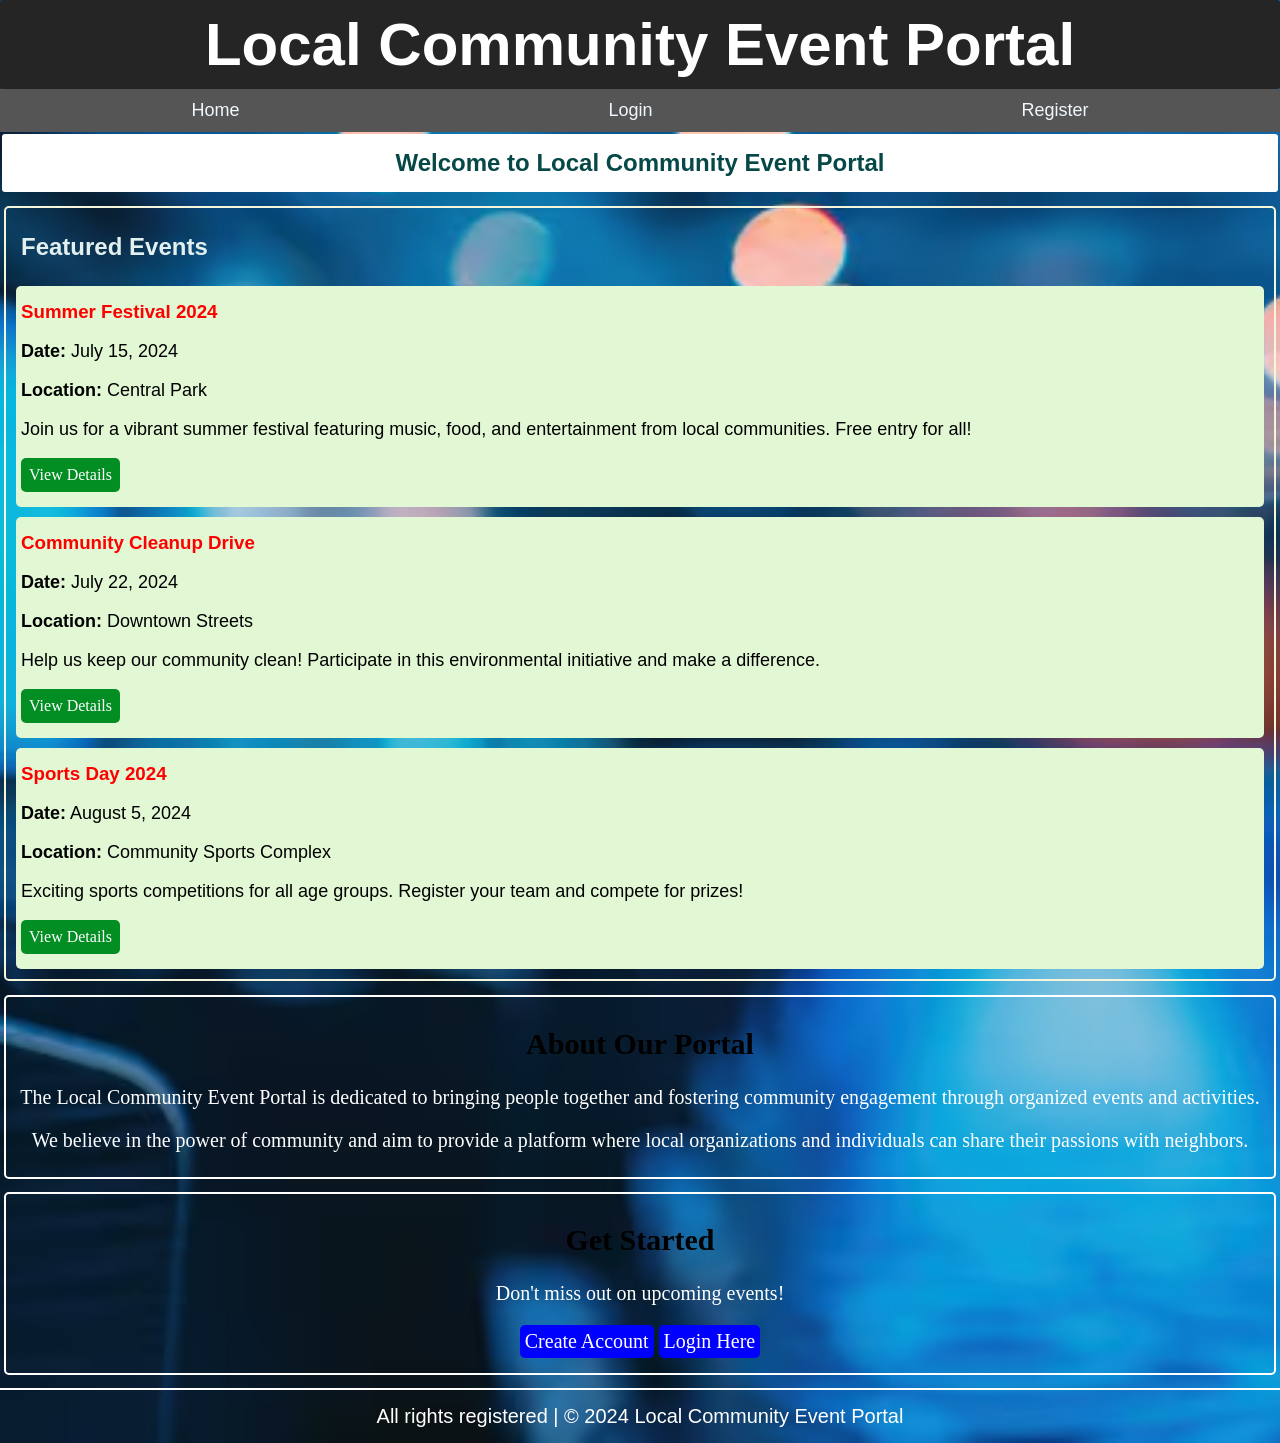
<file: index.html>
<!DOCTYPE html>
<html lang="en">
<head>
    <meta charset="UTF-8">
    <meta name="viewport" content="width=device-width, initial-scale=1.0">
    <title>Local Community Event Portal</title>
    <link rel="stylesheet" href="style.css">
    <style>
        body{
            background-color: aliceblue;
        }
    </style>
</head>
<body>
    <!-- header section -->
    <header>
        <h1>Local Community Event Portal</h1>
    </header>
    <!-- navigation section -->
    <nav>
        <section id="home">
        <a href="index.html">Home</a>
        </section>
        <section id="login">
            <a href="login.html">Login</a>
        </section>
        <section id="register">
            <a href="register.html">Register</a>
        </section>
    </nav>
    <!-- main section  -->
    <main>
        <section id="hero">
            <h1>Welcome to Local Community Event Portal</h1>
         </section>

        <section id="featured-events">
            <h2>Featured Events</h2>
            <article>
                <h3>Summer Festival 2024</h3>
                <p><strong>Date:</strong> July 15, 2024</p>
                <p><strong>Location:</strong> Central Park</p>
                <p>Join us for a vibrant summer festival featuring music, food, and entertainment from local communities. Free entry for all!</p>
                <a href="events.html">View Details</a>
            </article>

            <article>
                <h3>Community Cleanup Drive</h3>
                <p><strong>Date:</strong> July 22, 2024</p>
                <p><strong>Location:</strong> Downtown Streets</p>
                <p>Help us keep our community clean! Participate in this environmental initiative and make a difference.</p>
                <a href="events.html">View Details</a>
            </article>

            <article>
                <h3>Sports Day 2024</h3>
                <p><strong>Date:</strong> August 5, 2024</p>
                <p><strong>Location:</strong> Community Sports Complex</p>
                <p>Exciting sports competitions for all age groups. Register your team and compete for prizes!</p>
                <a href="events.html">View Details</a>
            </article>
        </section>

        <section id="about">
            <h2>About Our Portal</h2>
            <p>The Local Community Event Portal is dedicated to bringing people together and fostering community engagement through organized events and activities.</p>
            <p>We believe in the power of community and aim to provide a platform where local organizations and individuals can share their passions with neighbors.</p>
        </section>

        <section id="cta">
            <h2>Get Started</h2>
            <p>Don't miss out on upcoming events!</p>
            <a href="register.html">Create Account</a>
            <a href="login.html">Login Here</a>
        </section>
    </main>
    <!-- footer section  -->
    <footer>
        All rights registered | &copy; 2024 Local Community Event Portal
    </footer>
</body>
</html>
</file>
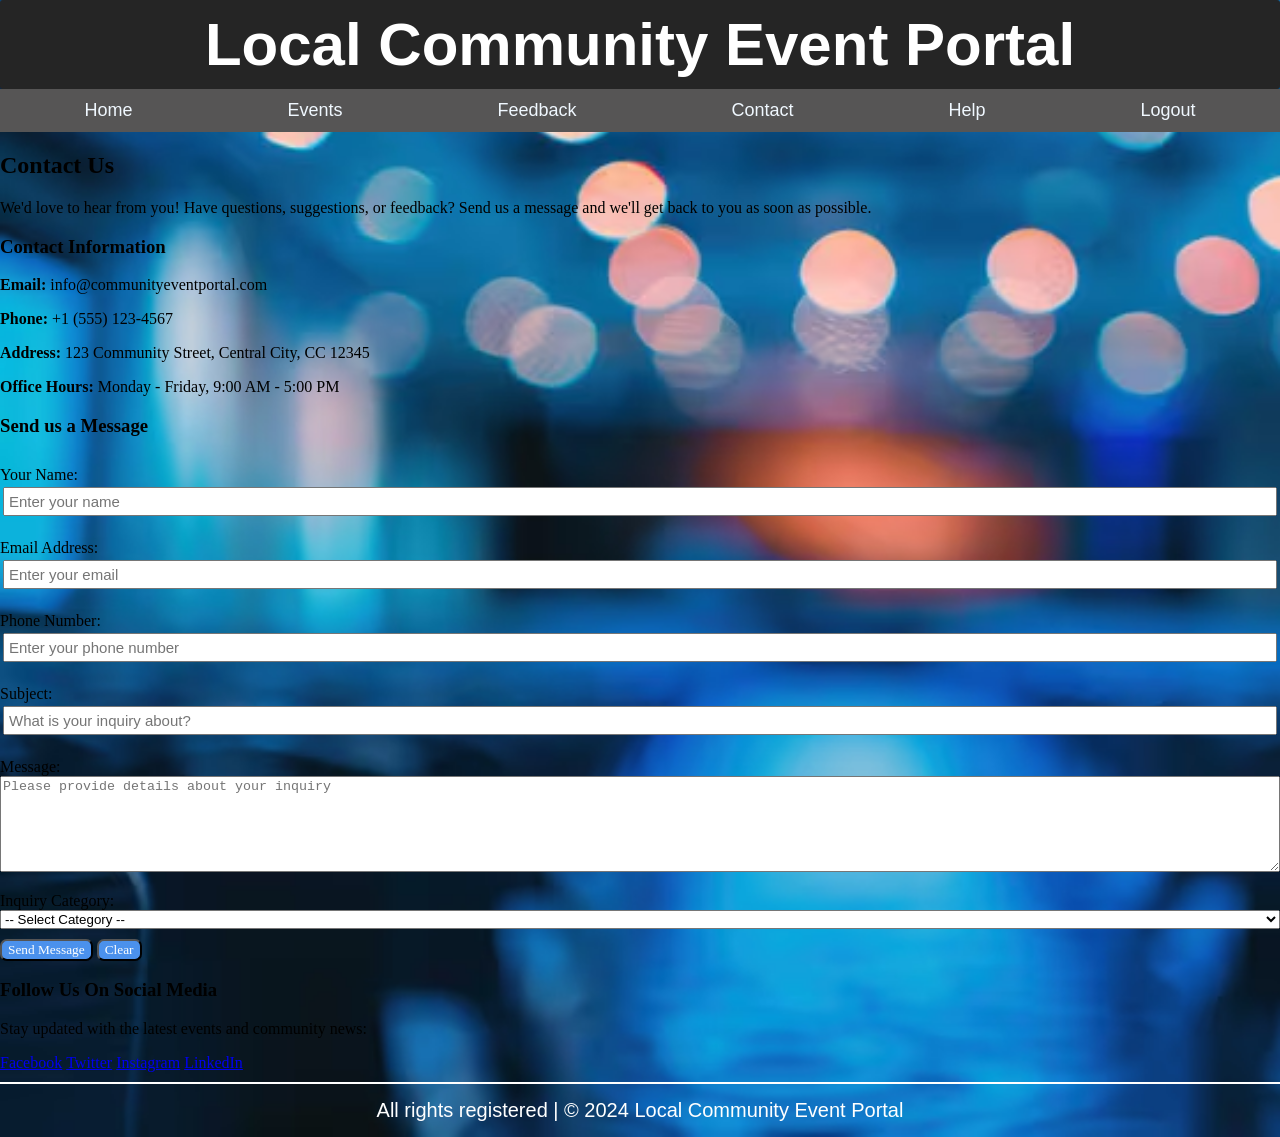
<file: contact.html>
<!DOCTYPE html>
<html lang="en">
<head>
    <meta charset="UTF-8">
    <meta name="viewport" content="width=device-width, initial-scale=1.0">
    <title>Contact Us</title>
    <link rel="stylesheet" href="style.css">
</head>
<body>
    <header>
        <h1>Local Community Event Portal</h1>
    </header>
    <nav>
        <a href="dashboard.html">Home</a>
        <a href="events.html">Events</a>
        <a href="feedback.html">Feedback</a>
        <a href="contact.html">Contact</a>
        <a href="help.html" target="_blank">Help</a>
        <a href="logout.html">Logout</a>
    </nav>
    <main>
        <h2>Contact Us</h2>
        <p>We'd love to hear from you! Have questions, suggestions, or feedback? Send us a message and we'll get back to you as soon as possible.</p>
        
        <section id="contact-info">
            <h3>Contact Information</h3>
            <article>
                <p><strong>Email:</strong> info@communityeventportal.com</p>
                <p><strong>Phone:</strong> +1 (555) 123-4567</p>
                <p><strong>Address:</strong> 123 Community Street, Central City, CC 12345</p>
                <p><strong>Office Hours:</strong> Monday - Friday, 9:00 AM - 5:00 PM</p>
            </article>
        </section>

        <section id="contact-form">
            <h3>Send us a Message</h3>
            <form>
                <div class="form-group">
                    <label for="name">Your Name:</label>
                    <input type="text" id="name" name="name" placeholder="Enter your name" required>
                </div>
                
                <div class="form-group">
                    <label for="email">Email Address:</label>
                    <input type="email" id="email" name="email" placeholder="Enter your email" required>
                </div>

                <div class="form-group">
                    <label for="phone">Phone Number:</label>
                    <input type="tel" id="phone" name="phone" placeholder="Enter your phone number">
                </div>
                
                <div class="form-group">
                    <label for="subject">Subject:</label>
                    <input type="text" id="subject" name="subject" placeholder="What is your inquiry about?" required>
                </div>
                
                <div class="form-group">
                    <label for="message">Message:</label>
                    <textarea id="message" name="message" rows="6" placeholder="Please provide details about your inquiry" required></textarea>
                </div>

                <div class="form-group">
                    <label for="category">Inquiry Category:</label>
                    <select id="category" name="category">
                        <option value="">-- Select Category --</option>
                        <option value="event">Event Related</option>
                        <option value="registration">Registration Help</option>
                        <option value="technical">Technical Issue</option>
                        <option value="feedback">Feedback</option>
                        <option value="partnership">Partnership Inquiry</option>
                        <option value="other">Other</option>
                    </select>
                </div>
                
                <button type="submit">Send Message</button>
                <button type="reset">Clear</button>
            </form>
        </section>

        <section id="social-media">
            <h3>Follow Us On Social Media</h3>
            <p>Stay updated with the latest events and community news:</p>
            <div>
                <a href="#">Facebook</a>
                <a href="#">Twitter</a>
                <a href="#">Instagram</a>
                <a href="#">LinkedIn</a>
            </div>
        </section>
    </main>
    <footer>
        All rights registered | &copy; 2024 Local Community Event Portal
    </footer>
</body>
</html>
</body>
</html>
</file>
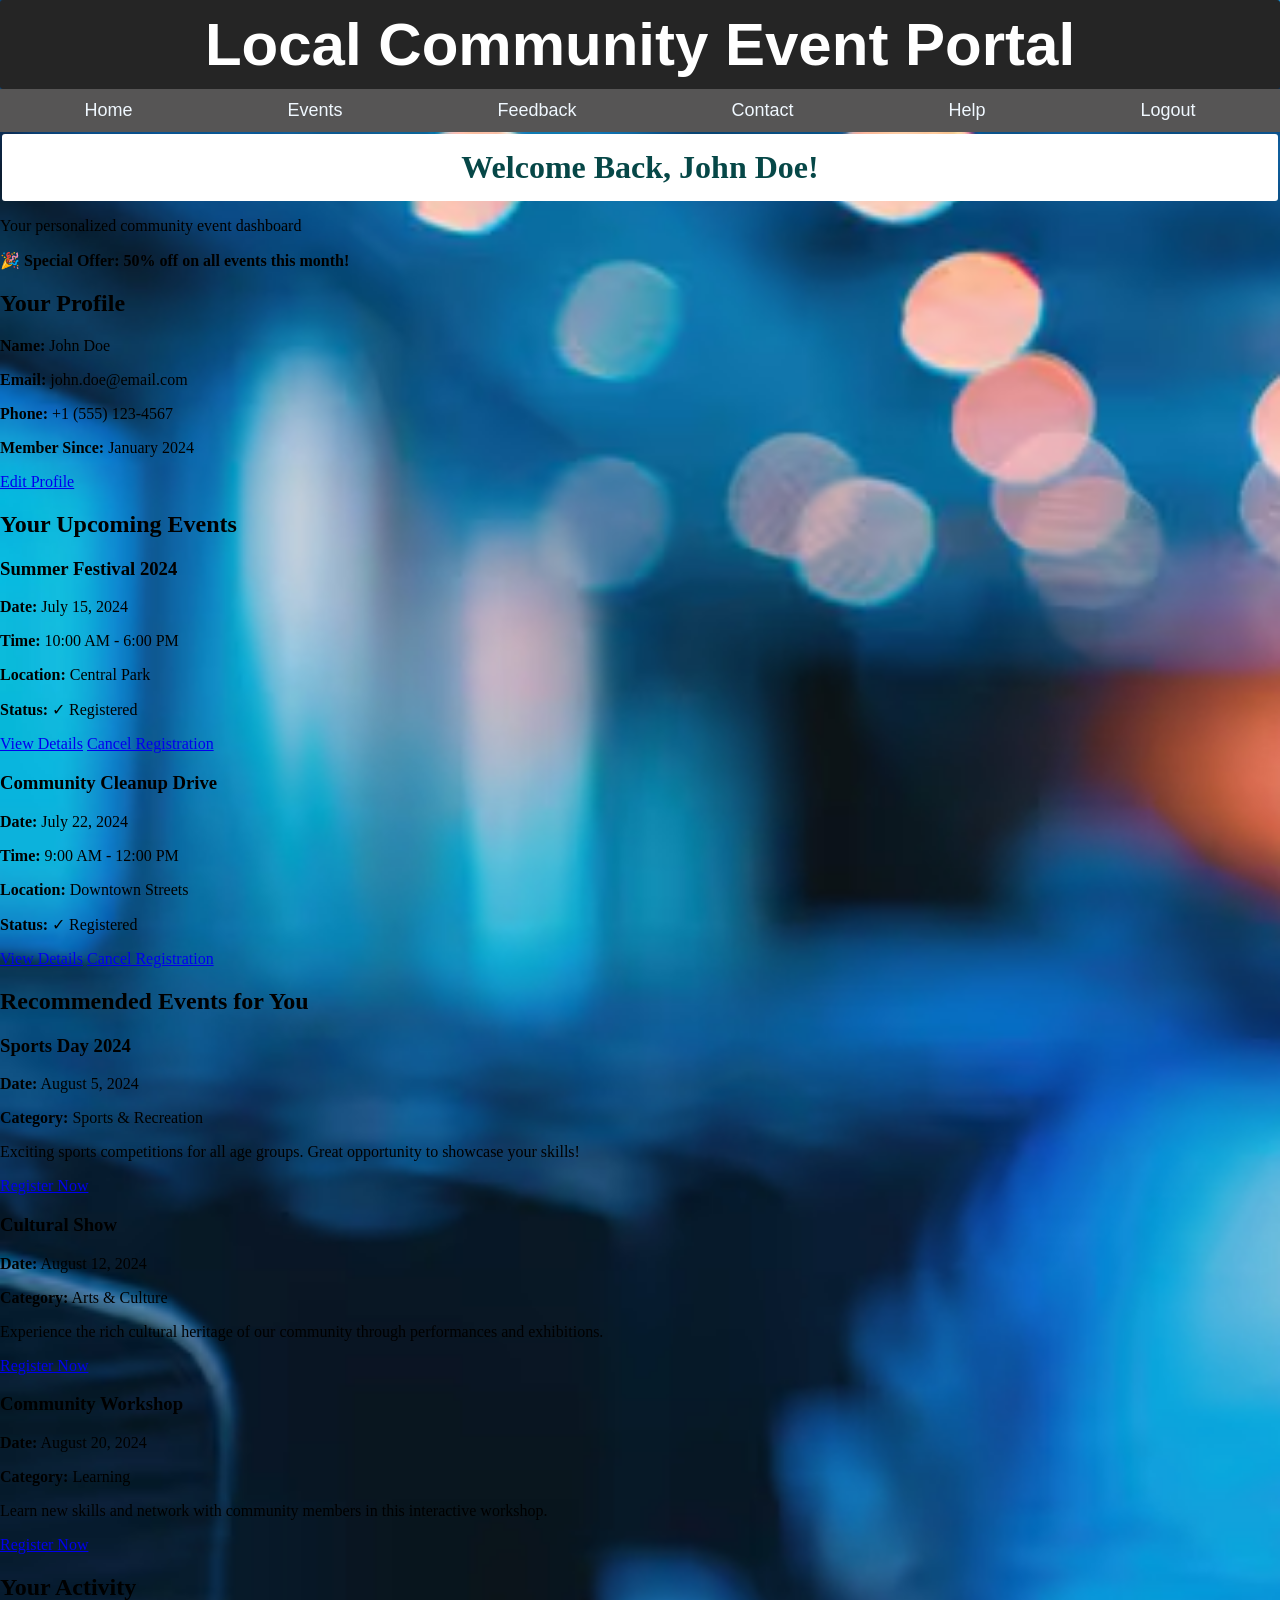
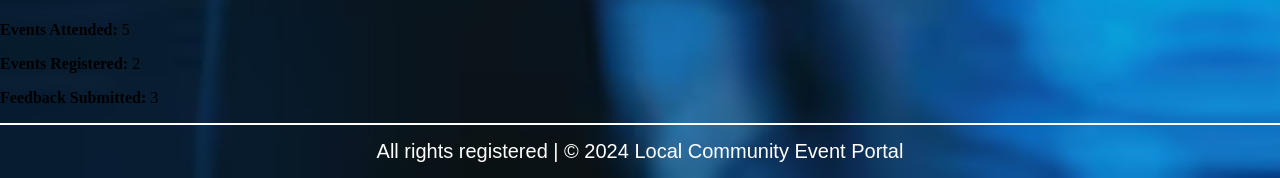
<file: dashboard.html>
<!DOCTYPE html>
<html lang="en">
<head>
    <meta charset="UTF-8">
    <meta name="viewport" content="width=device-width, initial-scale=1.0">
    <title>Dashboard</title>
    <link rel="stylesheet" href="style.css">
</head>
<body>
    <header>
        <h1>
            Local Community Event Portal
        </h1>
    </header>
    <nav>
        <a href="dashboard.html">Home</a>
        <a href="events.html">Events</a>
        <a href="feedback.html">Feedback</a>
        <a href="contact.html">Contact</a>
        <a href="help.html" target="_blank">Help</a>
        <a href="logout.html">Logout</a>
    </nav>
    <main>
        <div id="welcomeBanner">
            <h1>Welcome Back, John Doe!</h1>
            <p>Your personalized community event dashboard</p>
        </div>
        
        <div id="offers">
            <strong>🎉 Special Offer: 50% off on all events this month!</strong>
        </div>

        <section id="user-profile">
            <h2>Your Profile</h2>
            <article>
                <p><strong>Name:</strong> John Doe</p>
                <p><strong>Email:</strong> john.doe@email.com</p>
                <p><strong>Phone:</strong> +1 (555) 123-4567</p>
                <p><strong>Member Since:</strong> January 2024</p>
                <a href="#">Edit Profile</a>
            </article>
        </section>

        <section id="upcoming-events">
            <h2>Your Upcoming Events</h2>
            <article>
                <h3>Summer Festival 2024</h3>
                <p><strong>Date:</strong> July 15, 2024</p>
                <p><strong>Time:</strong> 10:00 AM - 6:00 PM</p>
                <p><strong>Location:</strong> Central Park</p>
                <p><strong>Status:</strong> ✓ Registered</p>
                <a href="#">View Details</a>
                <a href="#">Cancel Registration</a>
            </article>

            <article>
                <h3>Community Cleanup Drive</h3>
                <p><strong>Date:</strong> July 22, 2024</p>
                <p><strong>Time:</strong> 9:00 AM - 12:00 PM</p>
                <p><strong>Location:</strong> Downtown Streets</p>
                <p><strong>Status:</strong> ✓ Registered</p>
                <a href="#">View Details</a>
                <a href="#">Cancel Registration</a>
            </article>
        </section>

        <section id="recommended-events">
            <h2>Recommended Events for You</h2>
            <article>
                <h3>Sports Day 2024</h3>
                <p><strong>Date:</strong> August 5, 2024</p>
                <p><strong>Category:</strong> Sports & Recreation</p>
                <p>Exciting sports competitions for all age groups. Great opportunity to showcase your skills!</p>
                <a href="eventregister.html">Register Now</a>
            </article>

            <article>
                <h3>Cultural Show</h3>
                <p><strong>Date:</strong> August 12, 2024</p>
                <p><strong>Category:</strong> Arts & Culture</p>
                <p>Experience the rich cultural heritage of our community through performances and exhibitions.</p>
                <a href="eventregister.html">Register Now</a>
            </article>

            <article>
                <h3>Community Workshop</h3>
                <p><strong>Date:</strong> August 20, 2024</p>
                <p><strong>Category:</strong> Learning</p>
                <p>Learn new skills and network with community members in this interactive workshop.</p>
                <a href="eventregister.html">Register Now</a>
            </article>
        </section>

        <section id="quick-stats">
            <h2>Your Activity</h2>
            <article>
                <p><strong>Events Attended:</strong> 5</p>
                <p><strong>Events Registered:</strong> 2</p>
                <p><strong>Feedback Submitted:</strong> 3</p>
            </article>
        </section>
    </main>
    <footer>
        All rights registered | &copy; 2024 Local Community Event Portal
    </footer>
</body>
</html>
</file>
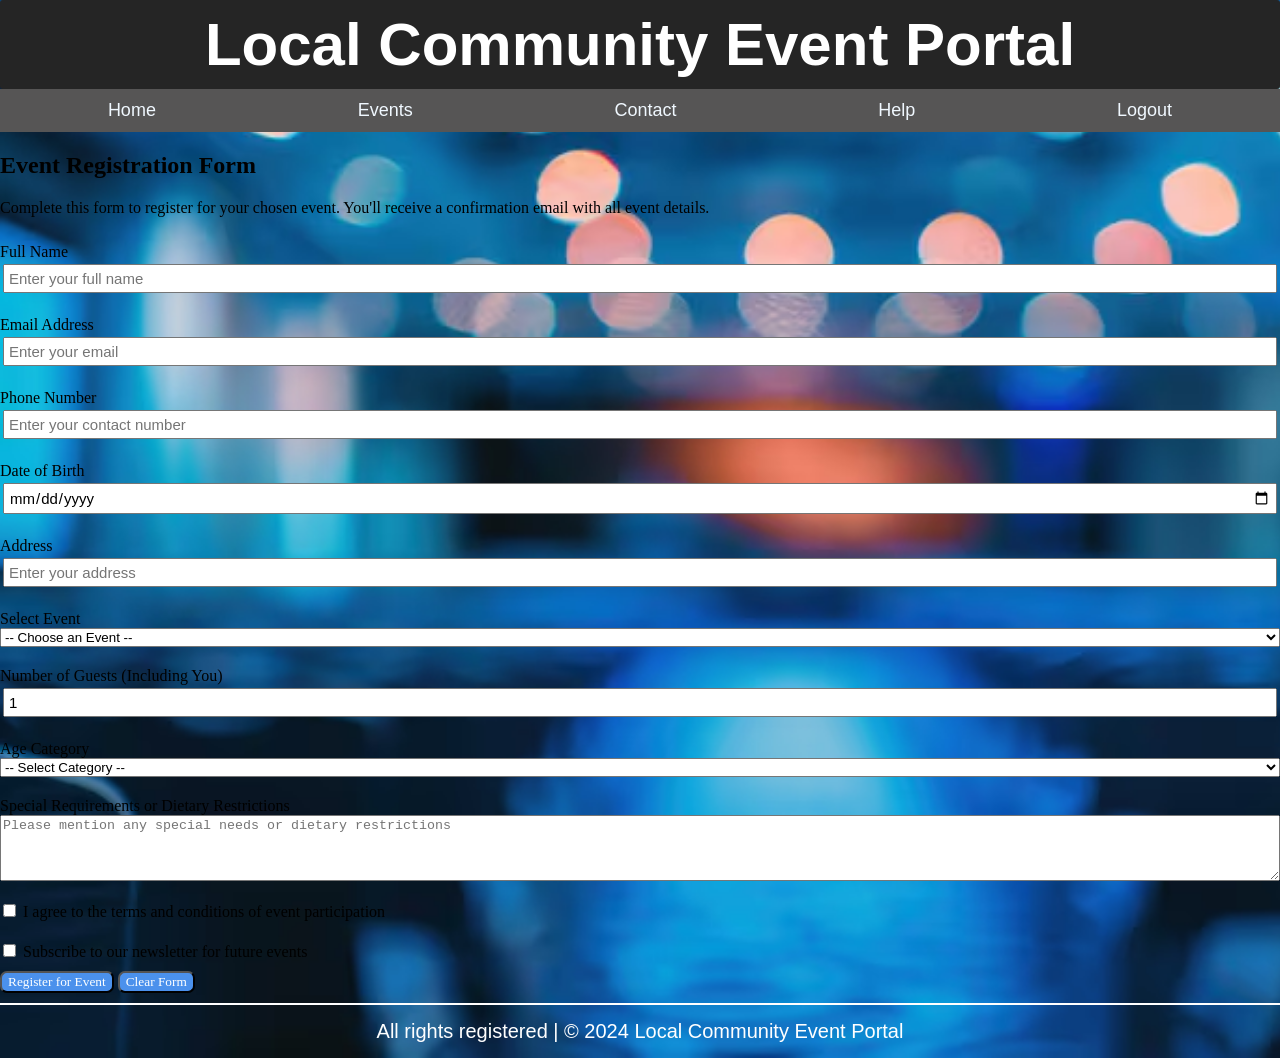
<file: eventregister.html>
<!DOCTYPE html>
<html lang="en">
<head>
    <meta charset="UTF-8">
    <meta name="viewport" content="width=device-width, initial-scale=1.0">
    <link rel="stylesheet" href="style.css">
    <title>Register for an event</title>
</head>
<body>
    <header>
        <h1>
            Local Community Event Portal
        </h1>
    </header>
    <nav>
        <a href="dashboard.html">Home</a>
        <a href="events.html">Events</a>
        <a href="contact.html">Contact</a>
        <a href="help.html" target="_blank">Help</a>
        <a href="logout.html">Logout</a>
    </nav>
    <main>
        <h2>Event Registration Form</h2>
        <p>Complete this form to register for your chosen event. You'll receive a confirmation email with all event details.</p>
        
        <form action="registrationsuccessful.html">
            <div class="form-group">
                <label for="fullname">Full Name</label>
                <input type="text" id="fullname" name="fullname" placeholder="Enter your full name" required>
            </div>

            <div class="form-group">
                <label for="email">Email Address</label>
                <input type="email" id="email" name="email" placeholder="Enter your email" required>
            </div>

            <div class="form-group">
                <label for="phone">Phone Number</label>
                <input type="tel" id="phone" name="phone" placeholder="Enter your contact number" required>
            </div>

            <div class="form-group">
                <label for="dob">Date of Birth</label>
                <input type="date" id="dob" name="dob" required>
            </div>

            <div class="form-group">
                <label for="address">Address</label>
                <input type="text" id="address" name="address" placeholder="Enter your address" required>
            </div>

            <div class="form-group">
                <label for="eventtype">Select Event</label>
                <select id="eventtype" name="eventtype" required>
                    <option value="">-- Choose an Event --</option>
                    <option value="summer-festival">Summer Festival - July 15, 2024</option>
                    <option value="cleanup">Community Cleanup - July 22, 2024</option>
                    <option value="sports">Sports Day - August 5, 2024</option>
                    <option value="cultural">Cultural Show - August 12, 2024</option>
                    <option value="workshop">Community Workshop - August 20, 2024</option>
                </select>
            </div>

            <div class="form-group">
                <label for="guests">Number of Guests (Including You)</label>
                <input type="number" id="guests" name="guests" min="1" max="10" value="1" required>
            </div>

            <div class="form-group">
                <label for="category">Age Category</label>
                <select id="category" name="category" required>
                    <option value="">-- Select Category --</option>
                    <option value="child">Child (Below 12)</option>
                    <option value="teen">Teen (12-18)</option>
                    <option value="adult">Adult (18-60)</option>
                    <option value="senior">Senior (Above 60)</option>
                </select>
            </div>

            <div class="form-group">
                <label for="specialneeds">Special Requirements or Dietary Restrictions</label>
                <textarea id="specialneeds" name="specialneeds" rows="4" placeholder="Please mention any special needs or dietary restrictions"></textarea>
            </div>

            <div class="form-group">
                <label for="terms">
                    <input type="checkbox" id="terms" name="terms" required>
                    I agree to the terms and conditions of event participation
                </label>
            </div>

            <div class="form-group">
                <label for="newsletter">
                    <input type="checkbox" id="newsletter" name="newsletter">
                    Subscribe to our newsletter for future events
                </label>
            </div>

            <button type="submit">Register for Event</button>
            <button type="reset">Clear Form</button>
        </form>
    </main>
    <footer>
        All rights registered | &copy; 2024 Local Community Event Portal
    </footer>
</body>
</html>
</file>
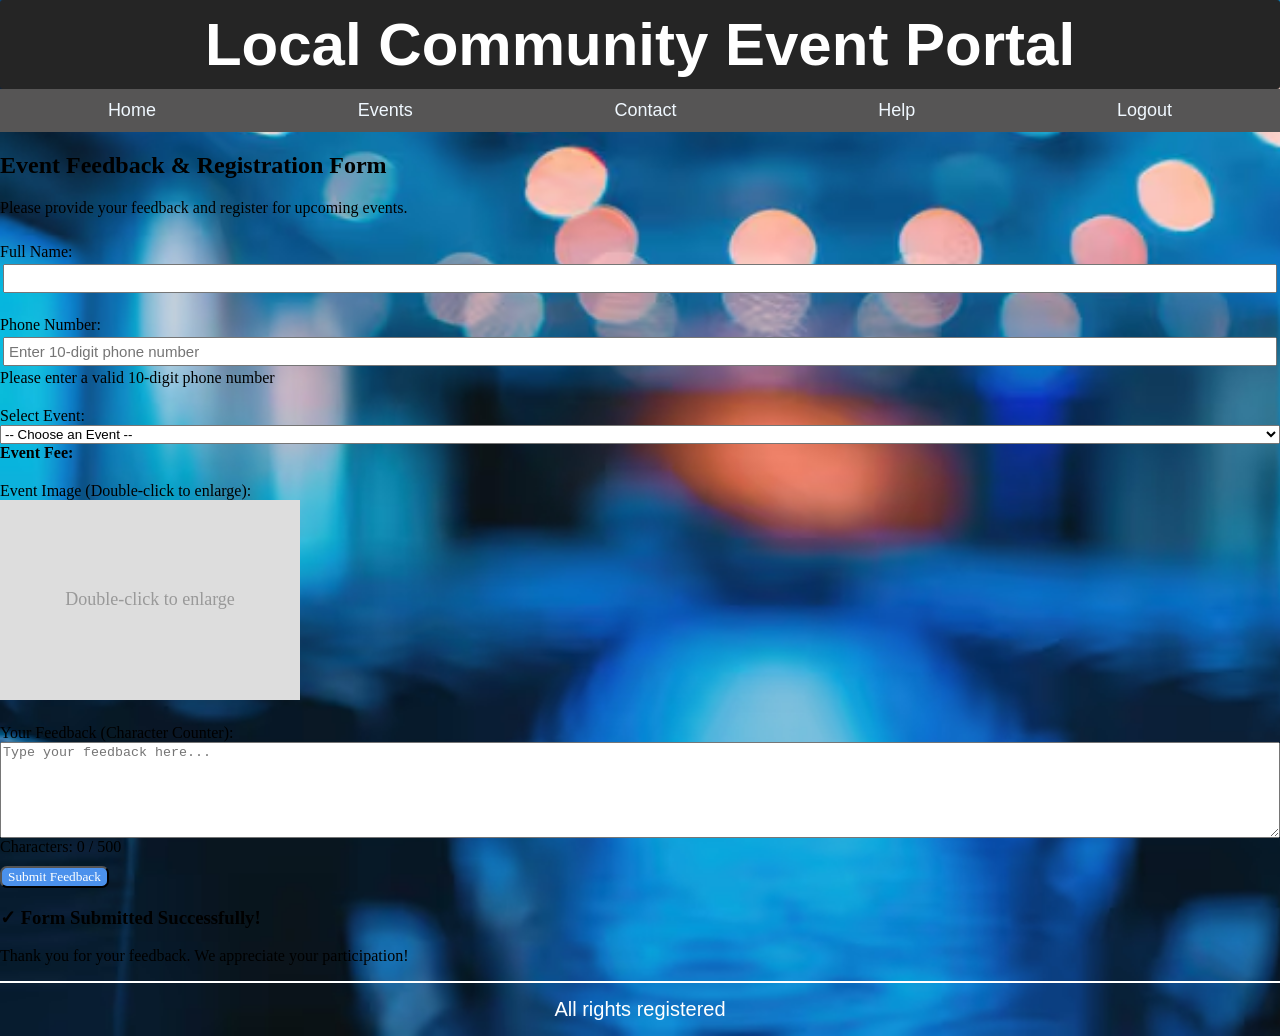
<file: feedback.html>
<!DOCTYPE html>
<html lang="en">
<head>
    <meta charset="UTF-8">
    <meta name="viewport" content="width=device-width, initial-scale=1.0">
    <title>Event Feedback Form</title>
    <link rel="stylesheet" href="style.css">
</head>
<body>
    <header>
        <h1>Local Community Event Portal</h1>
    </header>
    <nav>
        <a href="dashboard.html">Home</a>
        <a href="events.html">Events</a>
        <a href="contact.html">Contact</a>
        <a href="help.html" target="_blank">Help</a>
        <a href="logout.html">Logout</a>
    </nav>

    <main>
        <h2>Event Feedback & Registration Form</h2>
        <p>Please provide your feedback and register for upcoming events.</p>

        <form id="feedbackForm">
            <!-- Name Field -->
            <div class="form-group">
                <label for="name">Full Name:</label>
                <input type="text" id="name" name="name" required>
            </div>

            <!-- Phone Number Field with onblur validation -->
            <div class="form-group">
                <label for="phone">Phone Number:</label>
                <input 
                    type="tel" 
                    id="phone" 
                    name="phone" 
                    placeholder="Enter 10-digit phone number"
                    onblur="validatePhoneNumber()"
                    required>
                <span class="error" id="phoneError">Please enter a valid 10-digit phone number</span>
                <span class="success" id="phoneSuccess"></span>
            </div>

            <!-- Event Dropdown with onchange -->
            <div class="form-group">
                <label for="event">Select Event:</label>
                <select id="event" name="event" onchange="displayEventFee()" required>
                    <option value="">-- Choose an Event --</option>
                    <option value="summer-festival">Summer Festival</option>
                    <option value="community-cleanup">Community Cleanup</option>
                    <option value="sports-day">Sports Day</option>
                    <option value="cultural-show">Cultural Show</option>
                    <option value="workshop">Workshop</option>
                </select>
                <div class="fee-display" id="feeDisplay">
                    <strong>Event Fee:</strong> <span id="feeAmount"></span>
                </div>
            </div>

            <!-- Event Image with ondblclick to enlarge -->
            <div class="form-group">
                <label>Event Image (Double-click to enlarge):</label>
                <div class="image-container">
                    <img 
                        id="eventImage" 
                        src="data:image/svg+xml,%3Csvg xmlns='http://www.w3.org/2000/svg' width='300' height='200'%3E%3Crect fill='%23ddd' width='300' height='200'/%3E%3Ctext x='50%' y='50%' text-anchor='middle' dy='.3em' fill='%23999' font-size='18'%3EDouble-click to enlarge%3C/text%3E%3C/svg%3E" 
                        alt="Event Image" 
                        class="event-image"
                        ondblclick="toggleImageSize()"
                        title="Double-click to enlarge/shrink">
                </div>
            </div>

            <!-- Feedback Textarea with keyboard events and character count -->
            <div class="form-group">
                <label for="feedback">Your Feedback (Character Counter):</label>
                <textarea 
                    id="feedback" 
                    name="feedback" 
                    rows="6" 
                    placeholder="Type your feedback here..."
                    onkeyup="countCharacters()"
                    onkeydown="handleKeyDown(event)"
                    required></textarea>
                <div class="char-count">
                    Characters: <span id="charCount">0</span> / 500
                    <span id="remainingChars"></span>
                </div>
            </div>

            <!-- Submit Button with onclick confirmation -->
            <button type="button" onclick="submitFeedback()">Submit Feedback</button>
        </form>

        <!-- Confirmation Message -->
        <div class="confirmation" id="confirmationMessage">
            <h3>✓ Form Submitted Successfully!</h3>
            <p>Thank you for your feedback. We appreciate your participation!</p>
            <p id="submittedData"></p>
        </div>
    </main>

    <footer>
        All rights registered
    </footer>

    <script>
        // Phone Number Validation (onblur event)
        function validatePhoneNumber() {
            const phoneInput = document.getElementById('phone');
            const phoneError = document.getElementById('phoneError');
            const phoneSuccess = document.getElementById('phoneSuccess');
            const phonePattern = /^\d{10}$/;

            if (phonePattern.test(phoneInput.value)) {
                phoneError.style.display = 'none';
                phoneSuccess.textContent = '✓ Valid phone number';
                phoneSuccess.style.color = 'green';
                phoneInput.style.borderColor = '#4CAF50';
            } else if (phoneInput.value === '') {
                phoneError.style.display = 'none';
                phoneSuccess.textContent = '';
                phoneInput.style.borderColor = '#ccc';
            } else {
                phoneError.style.display = 'block';
                phoneSuccess.textContent = '';
                phoneInput.style.borderColor = '#f44336';
            }
        }

        // Event Fee Display (onchange event)
        function displayEventFee() {
            const eventSelect = document.getElementById('event');
            const feeDisplay = document.getElementById('feeDisplay');
            const feeAmount = document.getElementById('feeAmount');

            const eventFees = {
                'summer-festival': '$15',
                'community-cleanup': 'Free',
                'sports-day': '$20',
                'cultural-show': '$25',
                'workshop': '$30'
            };

            if (eventSelect.value) {
                feeAmount.textContent = eventFees[eventSelect.value];
                feeDisplay.style.display = 'block';
            } else {
                feeDisplay.style.display = 'none';
            }
        }

        // Toggle Image Size (ondblclick event)
        function toggleImageSize() {
            const eventImage = document.getElementById('eventImage');
            eventImage.classList.toggle('enlarged-image');
            
            if (eventImage.classList.contains('enlarged-image')) {
                eventImage.style.cursor = 'zoom-out';
            } else {
                eventImage.style.cursor = 'zoom-in';
            }
        }

        // Character Counter (onkeyup event)
        function countCharacters() {
            const textarea = document.getElementById('feedback');
            const charCount = document.getElementById('charCount');
            const remainingChars = document.getElementById('remainingChars');
            const maxChars = 500;
            const count = textarea.value.length;

            charCount.textContent = count;

            if (count > maxChars) {
                textarea.value = textarea.value.substring(0, maxChars);
                charCount.textContent = maxChars;
            } else {
                const remaining = maxChars - count;
                if (remaining <= 50) {
                    remainingChars.textContent = `(${remaining} characters remaining)`;
                    remainingChars.style.color = '#ff9800';
                } else {
                    remainingChars.textContent = '';
                }
            }
        }

        // Handle Key Down Events
        function handleKeyDown(event) {
            // Log specific key combinations
            if (event.ctrlKey && event.key === 'Enter') {
                submitFeedback();
            }
            // Prevent Tab key from moving focus (for demonstration)
            // Uncomment if needed: if (event.key === 'Tab') event.preventDefault();
        }

        // Submit Form with Confirmation (onclick event)
        function submitFeedback() {
            const form = document.getElementById('feedbackForm');
            const nameInput = document.getElementById('name');
            const phoneInput = document.getElementById('phone');
            const eventSelect = document.getElementById('event');
            const feedbackTextarea = document.getElementById('feedback');
            const confirmationMessage = document.getElementById('confirmationMessage');
            const submittedData = document.getElementById('submittedData');

            // Validation
            if (!nameInput.value || !phoneInput.value || !eventSelect.value || !feedbackTextarea.value) {
                alert('Please fill in all required fields');
                return;
            }

            if (!/^\d{10}$/.test(phoneInput.value)) {
                alert('Please enter a valid 10-digit phone number');
                return;
            }

            // Show confirmation with submitted data
            submittedData.innerHTML = `
                <strong>Submitted Information:</strong><br>
                Name: ${nameInput.value}<br>
                Phone: ${phoneInput.value}<br>
                Event: ${eventSelect.options[eventSelect.selectedIndex].text}<br>
                Feedback: ${feedbackTextarea.value.substring(0, 100)}...
            `;
            confirmationMessage.style.display = 'block';

            // Scroll to confirmation
            confirmationMessage.scrollIntoView({ behavior: 'smooth' });

            // Reset form after 3 seconds
            setTimeout(() => {
                form.reset();
                confirmationMessage.style.display = 'none';
                document.getElementById('feeDisplay').style.display = 'none';
                document.getElementById('charCount').textContent = '0';
                document.getElementById('remainingChars').textContent = '';
            }, 3000);
        }

        // Add initial focus handler
        document.addEventListener('DOMContentLoaded', function() {
            const formInputs = document.querySelectorAll('input, select, textarea');
            formInputs.forEach(input => {
                input.addEventListener('focus', function() {
                    console.log('Focused on: ' + this.name);
                });
            });
        });
    </script>
</body>
</html>
</file>
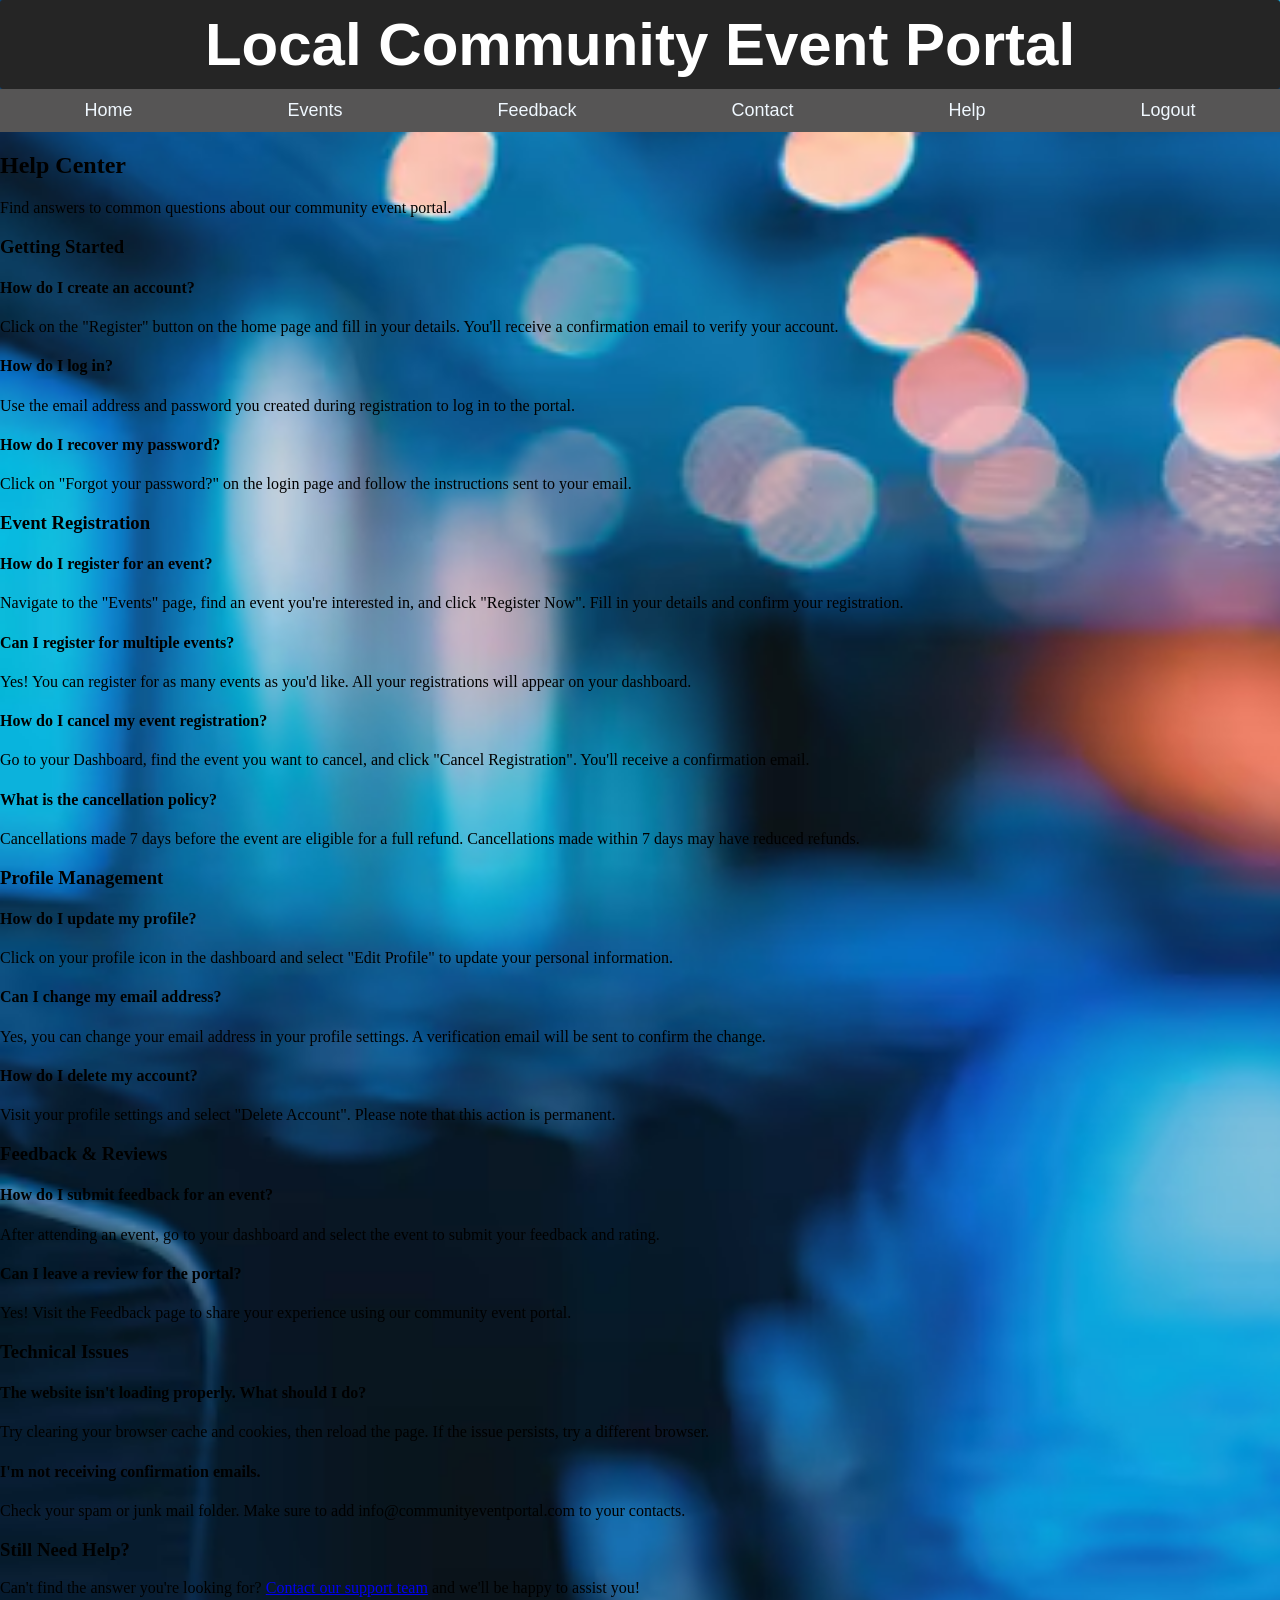
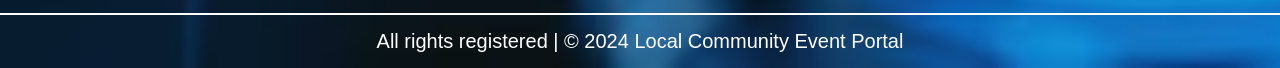
<file: help.html>
<!DOCTYPE html>
<html lang="en">
<head>
    <meta charset="UTF-8">
    <meta name="viewport" content="width=device-width, initial-scale=1.0">
    <title>Help</title>
    <link rel="stylesheet" href="style.css">
</head>
<body>
    <header>
        <h1>Local Community Event Portal</h1>
    </header>
    <nav>
        <a href="dashboard.html">Home</a>
        <a href="events.html">Events</a>
        <a href="feedback.html">Feedback</a>
        <a href="contact.html">Contact</a>
        <a href="help.html" target="_blank">Help</a>
        <a href="logout.html">Logout</a>
    </nav>
    <main>
        <h2>Help Center</h2>
        <p>Find answers to common questions about our community event portal.</p>

        <section id="getting-started">
            <h3>Getting Started</h3>
            <article>
                <h4>How do I create an account?</h4>
                <p>Click on the "Register" button on the home page and fill in your details. You'll receive a confirmation email to verify your account.</p>
            </article>
            <article>
                <h4>How do I log in?</h4>
                <p>Use the email address and password you created during registration to log in to the portal.</p>
            </article>
            <article>
                <h4>How do I recover my password?</h4>
                <p>Click on "Forgot your password?" on the login page and follow the instructions sent to your email.</p>
            </article>
        </section>

        <section id="event-registration">
            <h3>Event Registration</h3>
            <article>
                <h4>How do I register for an event?</h4>
                <p>Navigate to the "Events" page, find an event you're interested in, and click "Register Now". Fill in your details and confirm your registration.</p>
            </article>
            <article>
                <h4>Can I register for multiple events?</h4>
                <p>Yes! You can register for as many events as you'd like. All your registrations will appear on your dashboard.</p>
            </article>
            <article>
                <h4>How do I cancel my event registration?</h4>
                <p>Go to your Dashboard, find the event you want to cancel, and click "Cancel Registration". You'll receive a confirmation email.</p>
            </article>
            <article>
                <h4>What is the cancellation policy?</h4>
                <p>Cancellations made 7 days before the event are eligible for a full refund. Cancellations made within 7 days may have reduced refunds.</p>
            </article>
        </section>

        <section id="profile">
            <h3>Profile Management</h3>
            <article>
                <h4>How do I update my profile?</h4>
                <p>Click on your profile icon in the dashboard and select "Edit Profile" to update your personal information.</p>
            </article>
            <article>
                <h4>Can I change my email address?</h4>
                <p>Yes, you can change your email address in your profile settings. A verification email will be sent to confirm the change.</p>
            </article>
            <article>
                <h4>How do I delete my account?</h4>
                <p>Visit your profile settings and select "Delete Account". Please note that this action is permanent.</p>
            </article>
        </section>

        <section id="feedback">
            <h3>Feedback & Reviews</h3>
            <article>
                <h4>How do I submit feedback for an event?</h4>
                <p>After attending an event, go to your dashboard and select the event to submit your feedback and rating.</p>
            </article>
            <article>
                <h4>Can I leave a review for the portal?</h4>
                <p>Yes! Visit the Feedback page to share your experience using our community event portal.</p>
            </article>
        </section>

        <section id="technical">
            <h3>Technical Issues</h3>
            <article>
                <h4>The website isn't loading properly. What should I do?</h4>
                <p>Try clearing your browser cache and cookies, then reload the page. If the issue persists, try a different browser.</p>
            </article>
            <article>
                <h4>I'm not receiving confirmation emails.</h4>
                <p>Check your spam or junk mail folder. Make sure to add info@communityeventportal.com to your contacts.</p>
            </article>
        </section>

        <section id="need-help">
            <h3>Still Need Help?</h3>
            <p>Can't find the answer you're looking for? <a href="contact.html">Contact our support team</a> and we'll be happy to assist you!</p>
        </section>
    </main>
    <footer>
        All rights registered | &copy; 2024 Local Community Event Portal
    </footer>
</body>
</html>
</file>
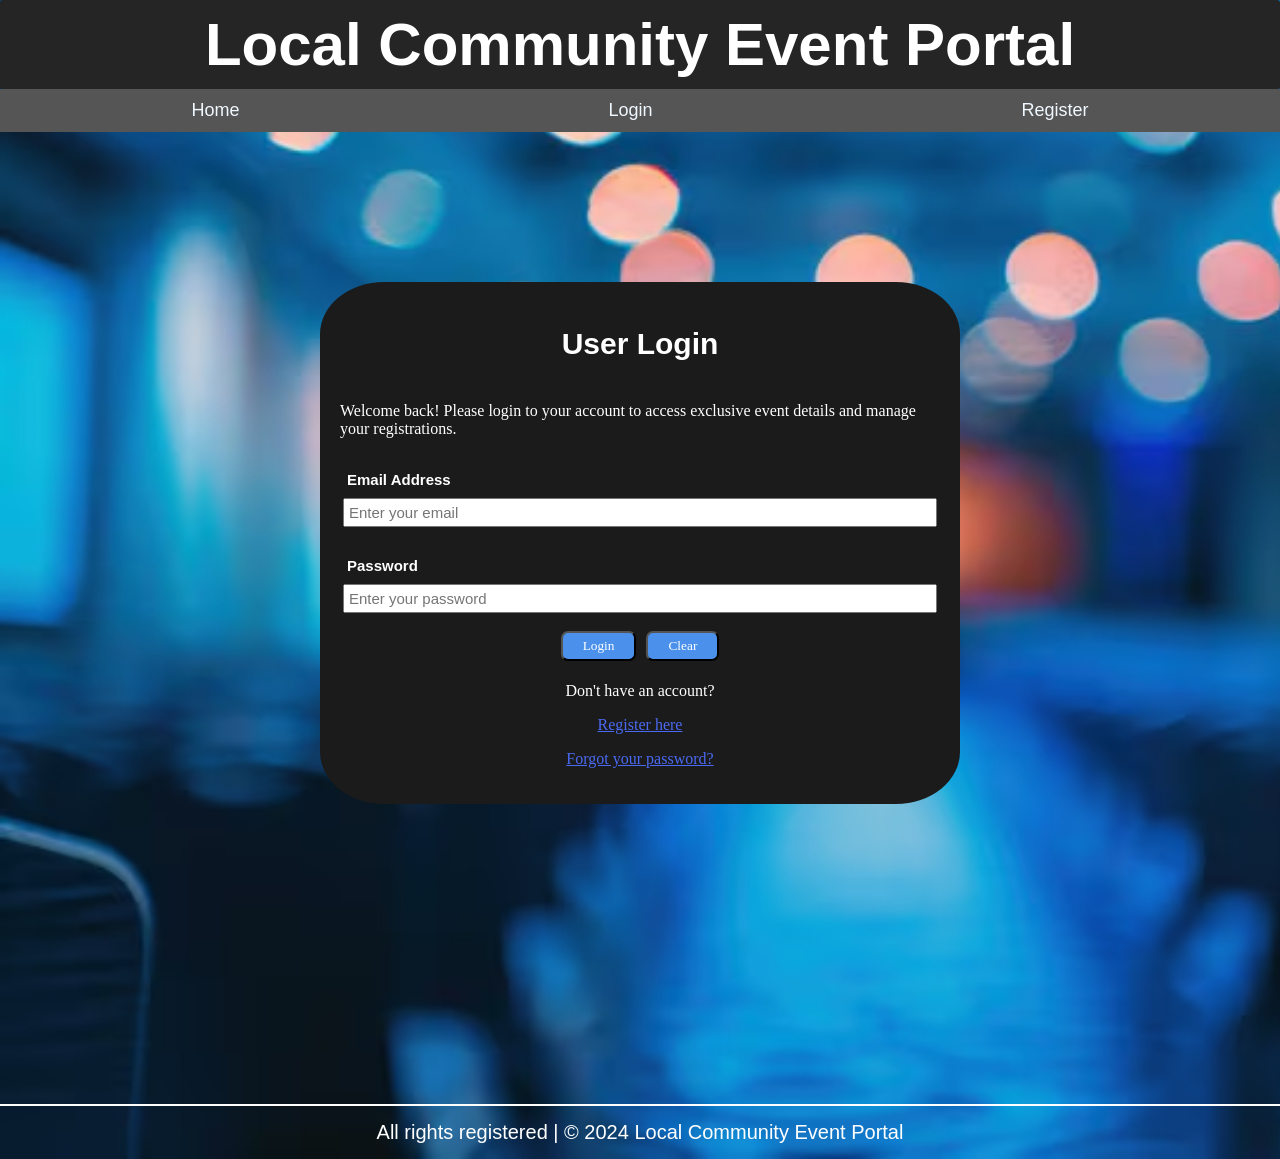
<file: login.html>
<!DOCTYPE html>
<html lang="en">
<head>
    <meta charset="UTF-8">
    <meta name="viewport" content="width=device-width, initial-scale=1.0">
    <title>Login</title>
    <link rel="stylesheet" href="style.css">
</head>
<body>
        <!-- header section -->
    <header>
        <h1>Local Community Event Portal</h1>
    </header>
    <!-- navigation section -->
    <nav>
        <section id="home">
        <a href="index.html">Home</a>
        </section>
        <section id="login">
            <a href="login.html">Login</a>
        </section>
        <section id="register">
            <a href="register.html">Register</a>
        </section>
    </nav>
    <main class="card">
        <h2>User Login</h2>
        <p>Welcome back! Please login to your account to access exclusive event details and manage your registrations.</p>
        
        <form action="dashboard.html">
            <div class="form-group">
                <label for="email">Email Address</label>
                <input type="email" id="email" name="email" placeholder="Enter your email" required>
            </div>
            
            <div class="form-group">
                <label for="password">Password</label>
                <input type="password" id="password" name="password" placeholder="Enter your password" required>
            </div>            
            <div class="button-group">
                <button type="submit">Login</button>
            <button type="reset">Clear</button>
            </div>
        </form>

        <section id="login-links">
            <p>Don't have an account?</p> <a href="register.html">Register here</a>
            <p><a href="#">Forgot your password?</a></p>
        </section>
    </main>
    <footer>
        All rights registered | &copy; 2024 Local Community Event Portal
    </footer>
</body>
</html>
</file>
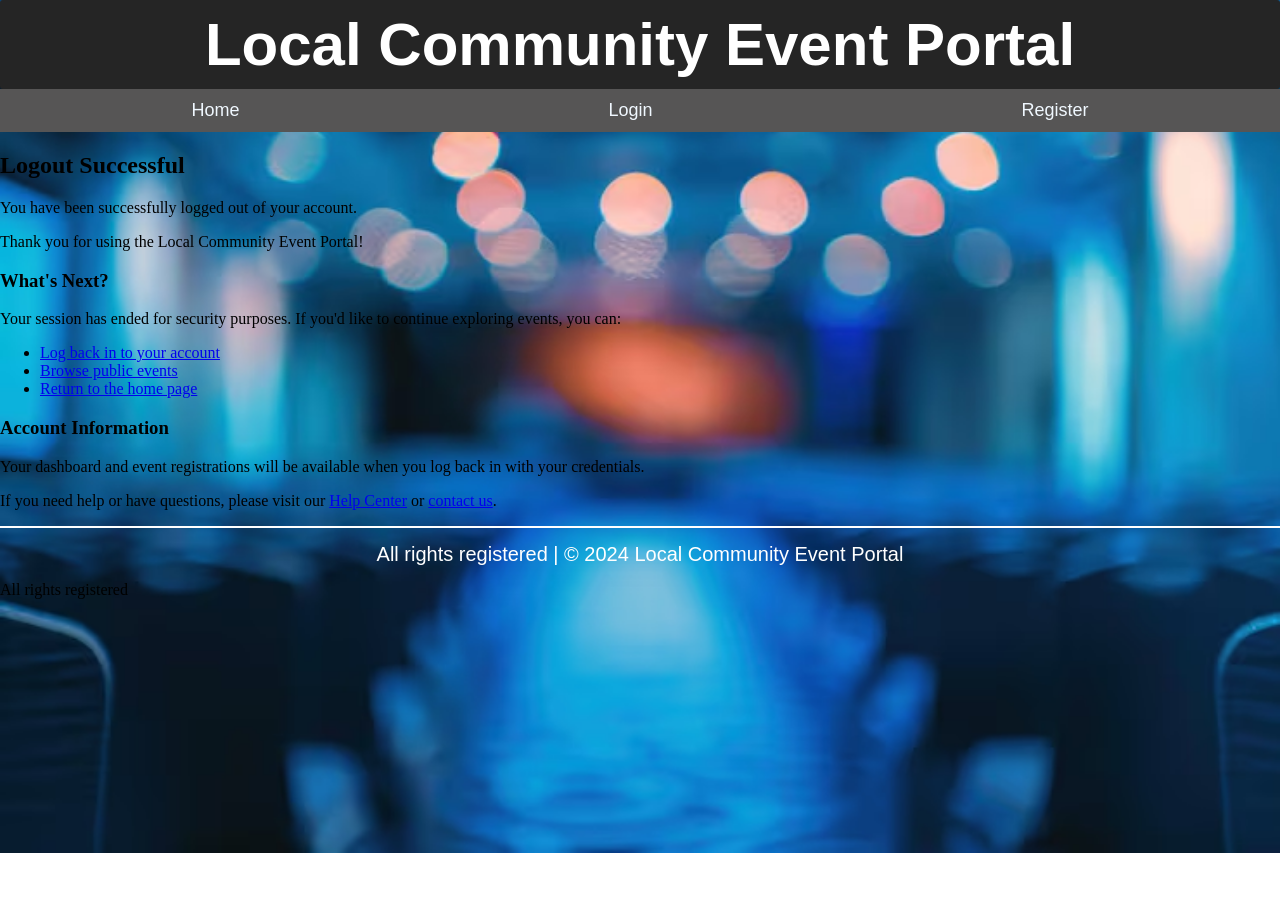
<file: logout.html>
<!DOCTYPE html>
<html lang="en">
<head>
    <meta charset="UTF-8">
    <meta name="viewport" content="width=device-width, initial-scale=1.0">
    <title>Logout</title>
    <link rel="stylesheet" href="style.css">
</head>
<body>
    <header>
        <h1>Local Community Event Portal</h1>
    </header>
    <nav>
        <section id="home">
            <a href="index.html">Home</a>
        </section>
        <section id="login">
            <a href="login.html">Login</a>
        </section>
        <section id="register">
            <a href="register.html">Register</a>
        </section>
    </nav>
    <main>
        <section id="logout-message">
            <h2>Logout Successful</h2>
            <p>You have been successfully logged out of your account.</p>
            <p>Thank you for using the Local Community Event Portal!</p>
        </section>

        <section id="what-next">
            <h3>What's Next?</h3>
            <article>
                <p>Your session has ended for security purposes. If you'd like to continue exploring events, you can:</p>
                <ul>
                    <li><a href="login.html">Log back in to your account</a></li>
                    <li><a href="events.html">Browse public events</a></li>
                    <li><a href="index.html">Return to the home page</a></li>
                </ul>
            </article>
        </section>

        <section id="account-info">
            <h3>Account Information</h3>
            <article>
                <p>Your dashboard and event registrations will be available when you log back in with your credentials.</p>
                <p>If you need help or have questions, please visit our <a href="help.html">Help Center</a> or <a href="contact.html">contact us</a>.</p>
            </article>
        </section>
    </main>
    <footer>
        All rights registered | &copy; 2024 Local Community Event Portal
    </footer>
        All rights registered
    </footer>
</body>
</html>
</file>
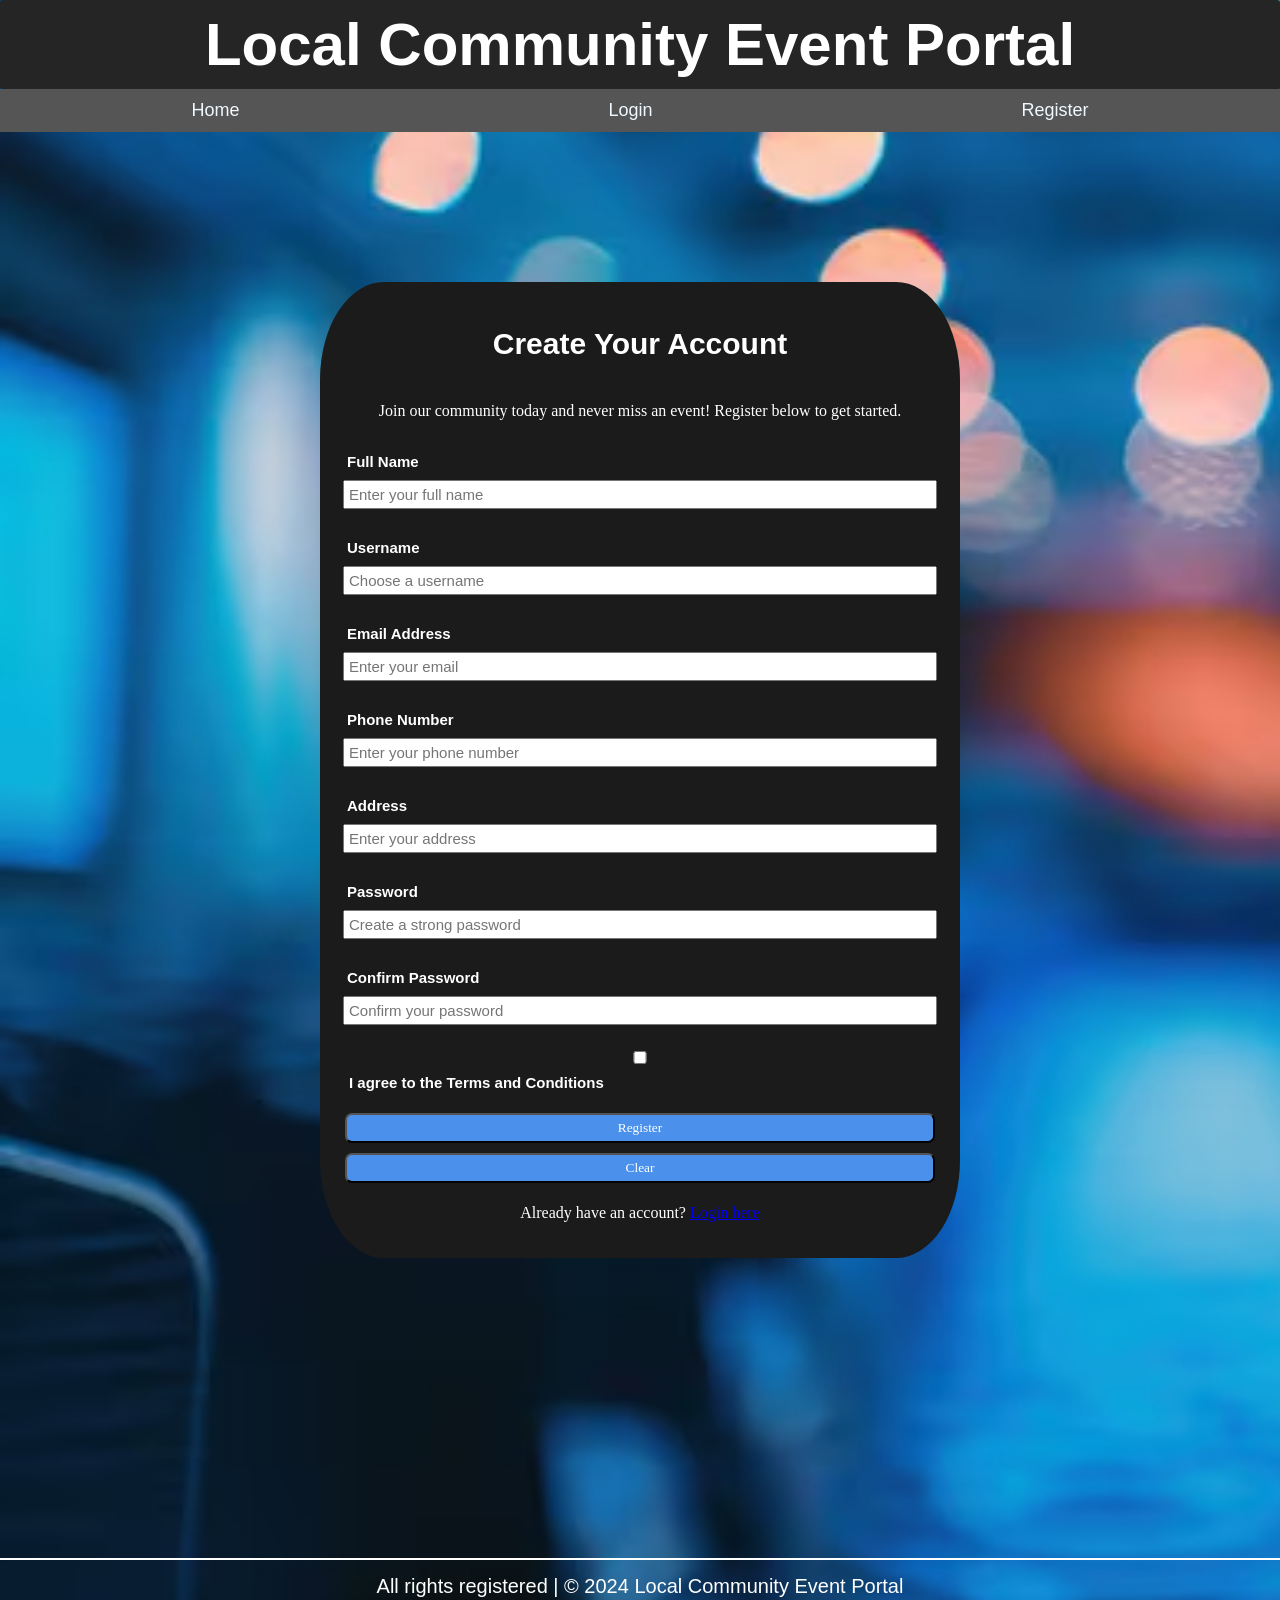
<file: register.html>
<!DOCTYPE html>
<html lang="en">
<head>
    <meta charset="UTF-8">
    <meta name="viewport" content="width=device-width, initial-scale=1.0">
    <title>Register</title>
    <link rel="stylesheet" href="style.css">
</head>
<body>
        <!-- header section -->
    <header>
        <h1>Local Community Event Portal</h1>
    </header>
    <!-- navigation section -->
    <nav>
        <section id="home">
        <a href="index.html">Home</a>
        </section>
        <section id="login">
            <a href="login.html">Login</a>
        </section>
        <section id="register">
            <a href="register.html">Register</a>
        </section>
    </nav>
    <main class="card">
        <h2>Create Your Account</h2>
        <p>Join our community today and never miss an event! Register below to get started.</p>
        
        <form action="login.html">
            <div class="form-group">
                <label for="name">Full Name</label>
                <input type="text" id="name" name="name" placeholder="Enter your full name" required>
            </div>

            <div class="form-group">
                <label for="username">Username</label>
                <input type="text" id="username" name="username" placeholder="Choose a username" required>
            </div>

            <div class="form-group">
                <label for="email">Email Address</label>
                <input type="email" id="email" name="email" placeholder="Enter your email" required>
            </div>

            <div class="form-group">
                <label for="phone">Phone Number</label>
                <input type="tel" id="phone" name="phone" placeholder="Enter your phone number">
            </div>

            <div class="form-group">
                <label for="address">Address</label>
                <input type="text" id="address" name="address" placeholder="Enter your address">
            </div>

            <div class="form-group">
                <label for="password">Password</label>
                <input type="password" id="password" name="password" placeholder="Create a strong password" required>
            </div>

            <div class="form-group">
                <label for="confirmpassword">Confirm Password</label>
                <input type="password" id="confirmpassword" name="confirmpassword" placeholder="Confirm your password" required>
            </div>

            <div class="form-group">
                <input type="checkbox" id="terms" name="terms" required>
                <label for="terms" style="display: inline; margin-left: 5px;">I agree to the Terms and Conditions</label>
            </div>

            <button type="submit">Register</button>
            <button type="reset">Clear</button>
        </form>

        <section id="register-links">
            <p>Already have an account? <a href="login.html">Login here</a></p>
        </section>
    </main>
    <footer>
        All rights registered | &copy; 2024 Local Community Event Portal
    </footer>
</body>
</html>
</file>
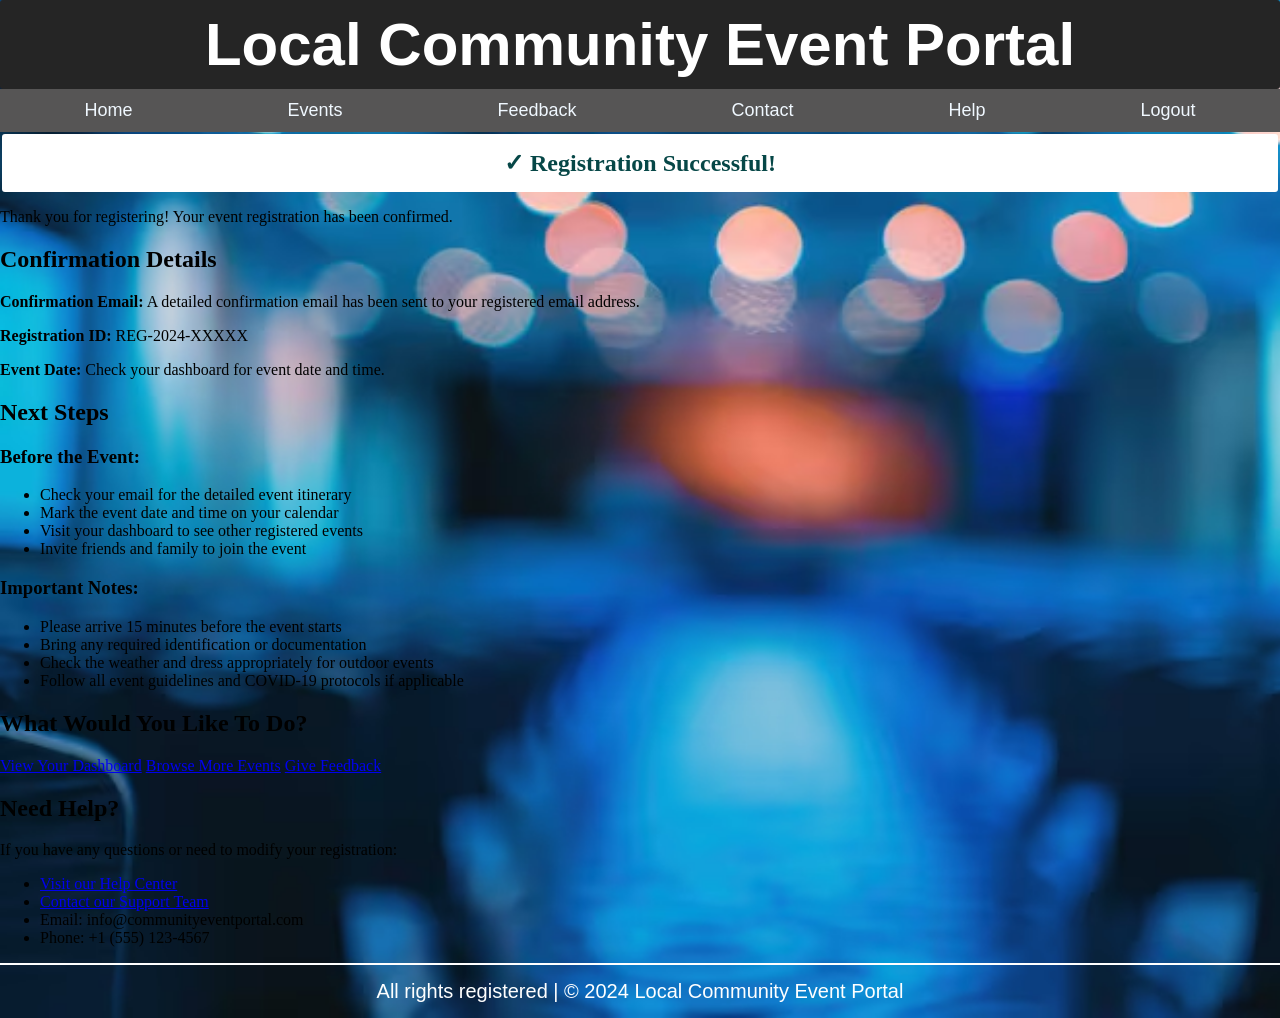
<file: registrationsuccessful.html>
<!DOCTYPE html>
<html lang="en">
<head>
    <meta charset="UTF-8">
    <meta name="viewport" content="width=device-width, initial-scale=1.0">
    <title>Registration Successful</title>
    <link rel="stylesheet" href="style.css">
</head>
<body>
    <header>
        <h1>Local Community Event Portal</h1>
    </header>
    <nav>
        <a href="dashboard.html">Home</a>
        <a href="events.html">Events</a>
        <a href="feedback.html">Feedback</a>
        <a href="contact.html">Contact</a>
        <a href="help.html" target="_blank">Help</a>
        <a href="logout.html">Logout</a>
    </nav>
    <main>
        <section id="success-message">
            <h1>✓ Registration Successful!</h1>
            <p>Thank you for registering! Your event registration has been confirmed.</p>
        </section>

        <section id="confirmation-details">
            <h2>Confirmation Details</h2>
            <article>
                <p><strong>Confirmation Email:</strong> A detailed confirmation email has been sent to your registered email address.</p>
                <p><strong>Registration ID:</strong> REG-2024-XXXXX</p>
                <p><strong>Event Date:</strong> Check your dashboard for event date and time.</p>
            </article>
        </section>

        <section id="next-steps">
            <h2>Next Steps</h2>
            <article>
                <h3>Before the Event:</h3>
                <ul>
                    <li>Check your email for the detailed event itinerary</li>
                    <li>Mark the event date and time on your calendar</li>
                    <li>Visit your dashboard to see other registered events</li>
                    <li>Invite friends and family to join the event</li>
                </ul>
            </article>

            <article>
                <h3>Important Notes:</h3>
                <ul>
                    <li>Please arrive 15 minutes before the event starts</li>
                    <li>Bring any required identification or documentation</li>
                    <li>Check the weather and dress appropriately for outdoor events</li>
                    <li>Follow all event guidelines and COVID-19 protocols if applicable</li>
                </ul>
            </article>
        </section>

        <section id="actions">
            <h2>What Would You Like To Do?</h2>
            <div>
                <a href="dashboard.html">View Your Dashboard</a>
                <a href="events.html">Browse More Events</a>
                <a href="feedback.html">Give Feedback</a>
            </div>
        </section>

        <section id="support">
            <h2>Need Help?</h2>
            <p>If you have any questions or need to modify your registration:</p>
            <ul>
                <li><a href="help.html">Visit our Help Center</a></li>
                <li><a href="contact.html">Contact our Support Team</a></li>
                <li>Email: info@communityeventportal.com</li>
                <li>Phone: +1 (555) 123-4567</li>
            </ul>
        </section>
    </main>
    <footer>
        All rights registered | &copy; 2024 Local Community Event Portal
    </footer>
</body>
</html>
</file>
<file: style.css>
/* body styling */
body{
    margin: 0;
    padding: 0;
    background-image: url('bg-image.avif');
    background-repeat: no-repeat;
    background-size: cover;
}
/* main header styling */
header h1{
    background-color: rgb(37, 37, 37);
    color: white;
    text-align: center;
    margin: 0;
    padding: 10px;
    font-family: 'Lucida Sans', 'Lucida Sans Regular', 'Lucida Grande', 'Lucida Sans Unicode', Geneva, Verdana, sans-serif;
    font-weight: bolder;
    font-size: 60px;
}
/* nav bar styling */
nav{
    display: flex;
    justify-content: space-around;
    background-color: rgb(86, 85, 85);
    padding: 7px;
}
/* nav links styling */
nav a{
    text-decoration: none;
    color: aliceblue;
    font-family:Arial, Helvetica, sans-serif;
    font-size: 13px;
    padding: 4px;
    font-size: 18px;
}
nav a:hover{
    background-color: white;
    color: black;
    border-radius: 5px;
    transform: scale(1.05);
    font-weight: 700;
}
/* welcome message styling */
h1{
    background-color: rgb(255, 255, 255);
    border-radius: 3px;
    margin: 2px;
    text-align: center;
    padding: 15px;
    color: rgb(6, 71, 71);
}
/* message style */
#hero{
    text-align: center;
    font-family: Verdana, Geneva, Tahoma, sans-serif;
}
/* featured events card styling */
#featured-events{
    display: grid;
    grid-template-rows: auto;
    border-style: solid;
    border-width: 2px;
    margin: 14px 4px;
    padding: 5px;
    border-radius: 5px;
    border-color: beige;
}
/* featured events heading style */
#featured-events h2{
    font-family: 'Trebuchet MS', 'Lucida Sans Unicode', 'Lucida Grande', 'Lucida Sans', Arial, sans-serif;
    font-weight: bolder;
    margin-left: 10px;
    color: rgb(226, 240, 240);
}
/* featured events */
#featured-events article{
    background-color: rgb(226, 247, 212);
    padding: 15px 5px;
    border-radius: 5px;
    margin: 5px;
}
/* featured events card heading */
#featured-events article h3{
    font-family:Verdana, Geneva, Tahoma, sans-serif;
    margin: 0;
    color: red;
}
/* featured events card description */
#featured-events article p{
    font-family: 'Gill Sans', 'Gill Sans MT', Calibri, 'Trebuchet MS', sans-serif;
    font-size: 18px;
}
/* featured events link */
#featured-events article a{
    text-decoration: none;
    color: white;
    background-color: rgb(3, 142, 35);
    padding: 8px;
    border-radius: 5px;
}
/* event link styling */
#featured-events article a:hover{
    background-color: green;
    transform: translateY(-2px);
}
/* about section styling */
#about,#cta{
    border-width: 2px;
    border-style: solid;
    margin: 13px 4px;
    border-radius: 5px;
    text-align: center;
    border-color: white;
    padding: 5px;
    font-size: 20px;
}
#about h2{
    color: rgb(0, 0, 0);
}
#about p,#cta p{
    color: white;
}
#cta{
    padding-bottom: 10px;
}
a{
    display: inline-block;
}
#cta a{
    text-decoration: none;
    margin-bottom: 5px;
    padding: 5px;
    background-color: blue;
    color: white;
    border-radius: 5px;
}
#cta a:hover{
    background-color: rgb(41, 41, 255);
    transform: translateY(-2px);
}
footer{
    margin-top: 10px;
    font-size: 20px;
    padding: 15px;
    border-top: 2px solid white;
    text-align: center;
    color: white;
    font-family: 'Gill Sans', 'Gill Sans MT', Calibri, 'Trebuchet MS', sans-serif;
}
.card{
    display: flex;
    flex-direction: column;
    align-items: center;
    justify-content: center;
    margin: 150px auto 300px auto;
    width: 600px;
    background-color: rgb(27, 27, 27);
    border-radius: 10%;
    padding: 20px;
    color:white;
}
.card h2{
    font-family: 'Franklin Gothic Medium', 'Arial Narrow', Arial, sans-serif;
    font-weight: bolder;
    font-size: 30px;
}
.card form{
    display: flex;
    box-sizing: border-box;
    flex-direction: column;
    width: 100%;
}
.card label{
    font-weight: bold;
}
.card label,input{
    margin: 3px;
    font-size: 15px;
    font-family: Arial, Helvetica, sans-serif;
    padding: 4px;
}
.card form button{
    margin: 5px;
    padding: 5px 20px;

}
.button-group{
    display: flex;
    justify-content: center;
    width: 100%;
}
button{
    background-color: #4b91ec;
    border-radius: 7px;
    font-family: Georgia, 'Times New Roman', Times, serif;
    color: rgb(253, 255, 255);
}
button:hover{
    transform: translateY(-2px);
    cursor: pointer;
}
.card #login-links a{
    color: rgb(75, 106, 243);
}
main #login-links{
    display: flex;
    flex-direction: column;
    justify-content: center;
    text-align: center;
}
main .form-group{
    display: flex;
    flex-direction: column;
    padding: 10px 0px;
}
</file>
